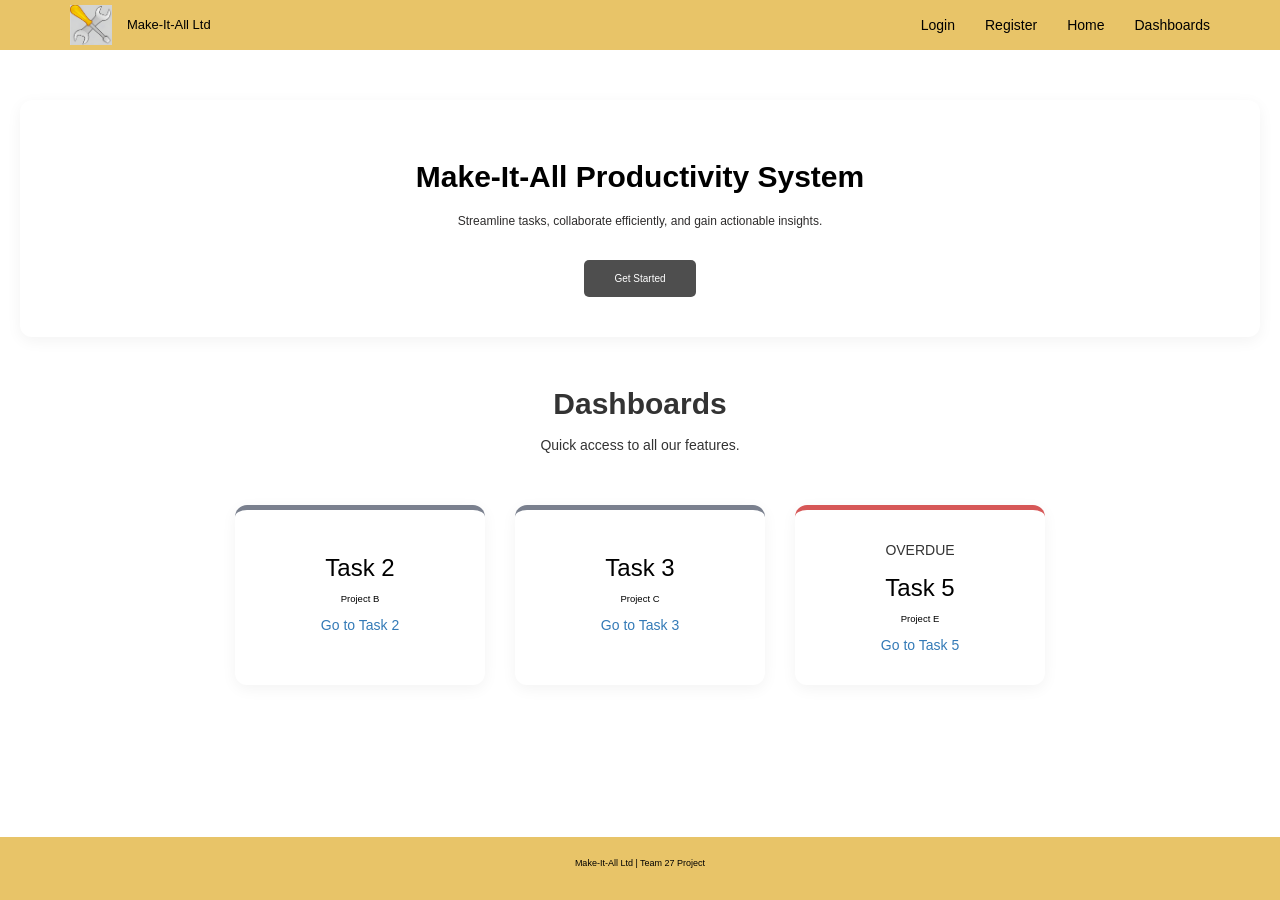
<file: index.html>
<!DOCTYPE html>
<html lang="en">
<head>

    <meta charset="UTF-8">
    <meta name="viewport" content="width=device-width, initial-scale=1.0">
    <title>Make-It-All Productivity System</title>

    <!-- CDNs -->
    <link rel="stylesheet" href="https://maxcdn.bootstrapcdn.com/bootstrap/3.4.1/css/bootstrap.min.css">
    <script src="https://ajax.googleapis.com/ajax/libs/jquery/3.7.1/jquery.min.js"></script>

    <!-- Style Sheet -->
    <link rel="stylesheet" href="frontend/styles/style.css">

</head>
<body>

    <!-- Navbar -->
    <nav class="navbar navbar-default navbar-fixed-top">
        <div class="container">
            <div class="navbar-header">
                <a class="navbar-brand" href="index.html"><img src="assets/MakeItAllLogo.png" width="30" height="30" alt=""></a>
                <a class="navbar-brand" href="index.html">Make-It-All Ltd</a>
            </div>
            <ul class="nav navbar-nav navbar-right">
                <li class="nav-item active"><a href="frontend/pages/login.html" class="nav-btn">Login</a></li>
                <li class="nav-item active"><a href="frontend/pages/register.html" class="nav-btn">Register</a></li>
                <li class="nav-item active"><a href="index.html" class="nav-btn">Home</a></li>
                <li class="nav-item active"><a href="frontend/pages/employee.html" class="nav-btn">Dashboards</a></li>
            </ul>
        </div>
    </nav>

    <!-- Main Content -->
    <div class="flex-grow-1 index-main-content">

        <!-- Hero Grid -->
        <div class="index-hero text-center">
            <h1>Make-It-All Productivity System</h1>
            <p>Streamline tasks, collaborate efficiently, and gain actionable insights.</p>
            <a href="frontend/pages/login.html" class="btn index-btn-dark btn-dark btn-lg">Get Started</a>
        </div>

        <!-- Dashboard Grid -->
        <div class="index-dashboard text-center">
            <h1>Dashboards</h1>
            <p>Quick access to all our features.</p>

            <!-- Dashboard Holder -->
            <div id="index-dashboard-holder" class="text-center">
                <div class="row index-dashboard-row">
                    <div class="col-sm-3 index-dashboard-card grey">
                        <div class="index-icon-placeholder"></div>
                        <h3>Task 2</h3>
                        <p>Project B</p>
                        <a href="frontend/pages/employee.html">Go to Task 2</a>
                    </div>
                    <div class="col-sm-3 index-dashboard-card grey">
                        <div class="index-icon-placeholder"></div>
                        <h3>Task 3</h3>
                        <p>Project C</p>
                        <a href="frontend/pages/employee.html">Go to Task 3</a>
                    </div>
                    <div class="col-sm-3 index-dashboard-card red">
                        <div class="index-icon-placeholder">OVERDUE</div>
                        <h3>Task 5</h3>
                        <p>Project E</p>
                        <a href="frontend/pages/employee.html">Go to Task 5</a>
                    </div>
                </div>
            </div>

        </div>

    </div>

    <!-- Footer -->
    <div class="footer text-center mt-auto">
        <div class="container">
            <p>Make-It-All Ltd | Team 27 Project</p>
        </div>
    </div>

</body>
</html>
</file>
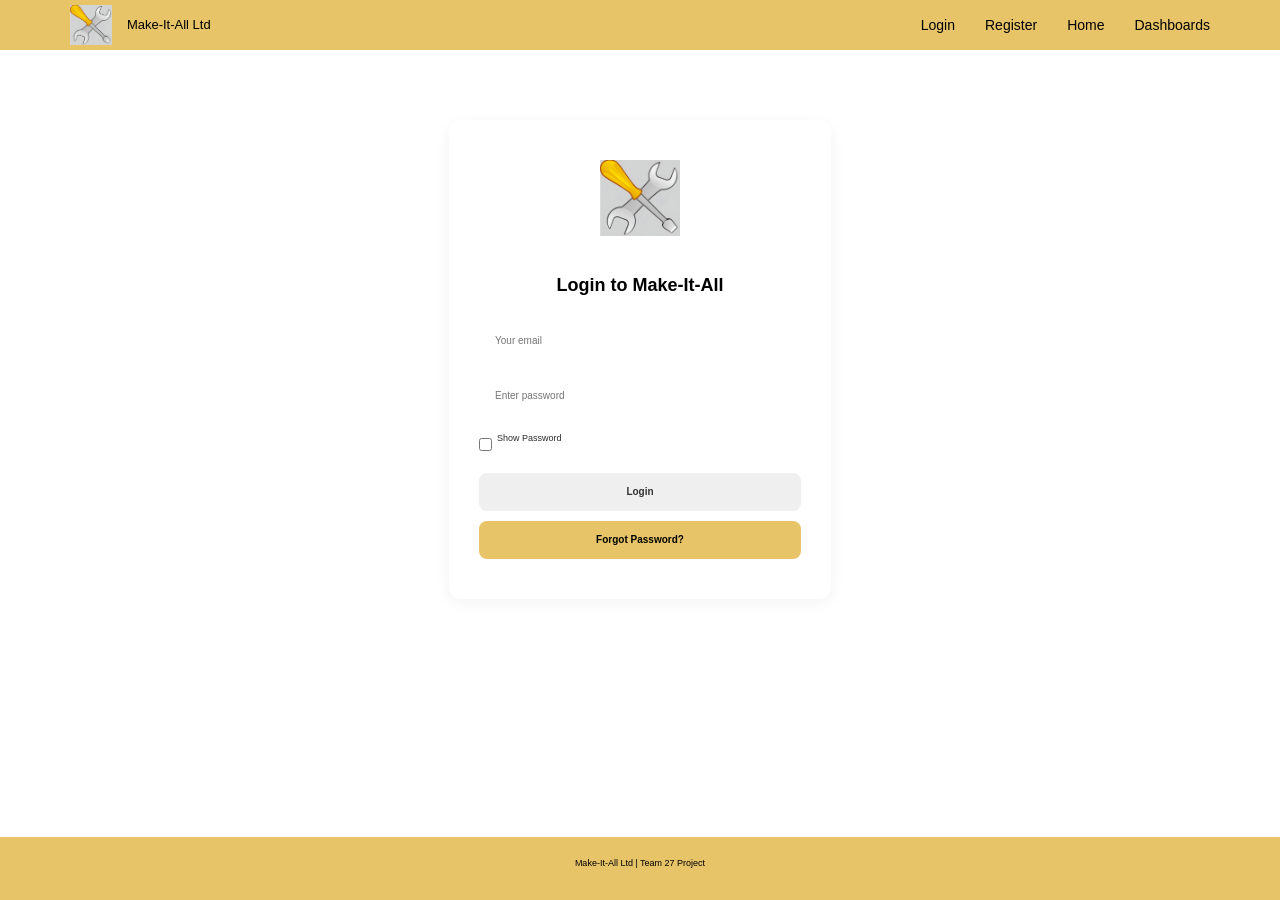
<file: frontend/pages/login.html>
<!DOCTYPE html>
<html lang="en">
<head>

  <meta charset="UTF-8">
  <meta name="viewport" content="width=device-width, initial-scale=1.0">
  <title>Make-It-All | Login</title>

  <!-- CDNs -->
  <link rel="stylesheet" href="https://maxcdn.bootstrapcdn.com/bootstrap/3.4.1/css/bootstrap.min.css">
  <script src="https://ajax.googleapis.com/ajax/libs/jquery/3.7.1/jquery.min.js"></script>

  <!-- Style Sheet -->
  <link rel="stylesheet" href="../../frontend/styles/style.css">

</head>

<body class="d-flex flex-column min-vh-100">

  <!-- Navbar -->
  <nav class="navbar navbar-default navbar-fixed-top">
    <div class="container">
      <div class="navbar-header">
        <a class="navbar-brand" href="../../index.html"><img src="../../assets/MakeItAllLogo.png" width="30" height="30" alt=""></a>
        <a class="navbar-brand" href="../../index.html">Make-It-All Ltd</a>
      </div>
      <ul class="nav navbar-nav navbar-right">
          <li class="nav-item active"><a href="login.html" class="nav-btn">Login</a></li>
          <li class="nav-item active"><a href="register.html" class="nav-btn">Register</a></li>
          <li class="nav-item active"><a href="../../index.html" class="nav-btn">Home</a></li>
          <li class="nav-item active"><a href="employee.html" class="nav-btn">Dashboards</a></li>
      </ul>
    </div>
  </nav>

  <!-- Login Functionality -->
  <div class="security-container">
    <img src="../../assets/MakeItAllLogo.png" alt="Make-It-All logo" class="logo">
    <h2>Login to Make-It-All</h2>

    <form id="loginForm">
      <input type="email" id="email" placeholder="Your email" required>
      <input type="password" id="password" placeholder="Enter password" required>

      <div class="show-password-container" style="text-align:left; margin-bottom:10px;">
        <input type="checkbox" id="showPassword">
        <label for="showPassword">Show Password</label>
      </div>

      <p class="error" id="errorMessage"></p>

      <button type="submit" id="loginButton">Login</button>
      <button type="button" id="forgotPassword" style="margin-top:10px;">
        Forgot Password?
      </button>
    </form>

    <form id="managerForm" style="display:none;">
      <input type="text" id="managerCode" placeholder="Enter your manager code please" required>
      <button type="submit">Submit</button>
      <p class="error" id="managerError"></p>
    </form>
  </div>

  <!-- Footer -->
  <div class="footer text-center mt-auto">
      <div class="container">
          <p>Make-It-All Ltd | Team 27 Project</p>
      </div>
  </div>

  <script>
    const users = {
      "manager@make-it-all.co.uk": { password: "Manager123", role: "Manager", managerCode: "Code123" },
      "employee@make-it-all.co.uk": { password: "Employee123", role: "Employee" }
    };

    let loginAttempts = 0;
    const maxAttempts = 3;
    const lockoutTime = 60;
    let timeRemaining = 0;
    let lockoutTimer = null;

    const loginForm = document.getElementById("loginForm");
    const managerForm = document.getElementById("managerForm");
    const errorMessage = document.getElementById("errorMessage");
    const managerError = document.getElementById("managerError");
    const loginButton = document.getElementById("loginButton");
    const forgotPassword = document.getElementById("forgotPassword");

    document.getElementById("showPassword").addEventListener("change", function() {
      const passwordField = document.getElementById("password");
      passwordField.type = this.checked ? "text" : "password";
    });

    forgotPassword.addEventListener("click", () => {
      alert("The password reset instructions would be sent to your email.");
    });

    function startLockout() {
      timeRemaining = lockoutTime;
      loginButton.disabled = true;
      forgotPassword.disabled = true;
      document.getElementById("email").disabled = true;
      document.getElementById("password").disabled = true;

      lockoutTimer = setInterval(() => {
        errorMessage.textContent = `Too many failed attempts. Account locked for ${timeRemaining} second(s).`;
        timeRemaining--;

        if (timeRemaining < 0) {
          clearInterval(lockoutTimer);
          errorMessage.textContent = "";
          loginButton.disabled = false;
          forgotPassword.disabled = false;
          document.getElementById("email").disabled = false;
          document.getElementById("password").disabled = false;
          loginAttempts = 0;
        }
      }, 1000);
    }

    loginForm.addEventListener("submit", function(e) {
      e.preventDefault();
      const email = document.getElementById("email").value.trim();
      const password = document.getElementById("password").value.trim();

      if (users[email] && users[email].password === password) {
        loginAttempts = 0;
        errorMessage.textContent = "";

        const role = users[email].role;
        if (role === "Manager") {
          loginForm.style.display = "none";
          managerForm.style.display = "block";
          sessionStorage.setItem("tempManager", email);
        } else {
          alert("Successful Login.");
          window.location.href = "employee.html";
        }
      } else {
        loginAttempts++;
        if (loginAttempts >= maxAttempts) {
          startLockout();
        } else {
          const remaining = maxAttempts - loginAttempts;
          errorMessage.textContent = `Invalid email or password. You have ${remaining} attempt(s) remaining.`;
        }
      }
    });

    managerForm.addEventListener("submit", function(e) {
      e.preventDefault();
      const managerCode = document.getElementById("managerCode").value.trim();
      const email = sessionStorage.getItem("tempManager");

      if (email && users[email].managerCode === managerCode) {
        managerError.textContent = "";
        alert("login successful");
        window.location.href = "manager.html";
      } else {
        managerError.textContent = "Invalid manager code.";
      }
    });
  </script>
</body>
</html>
</file>
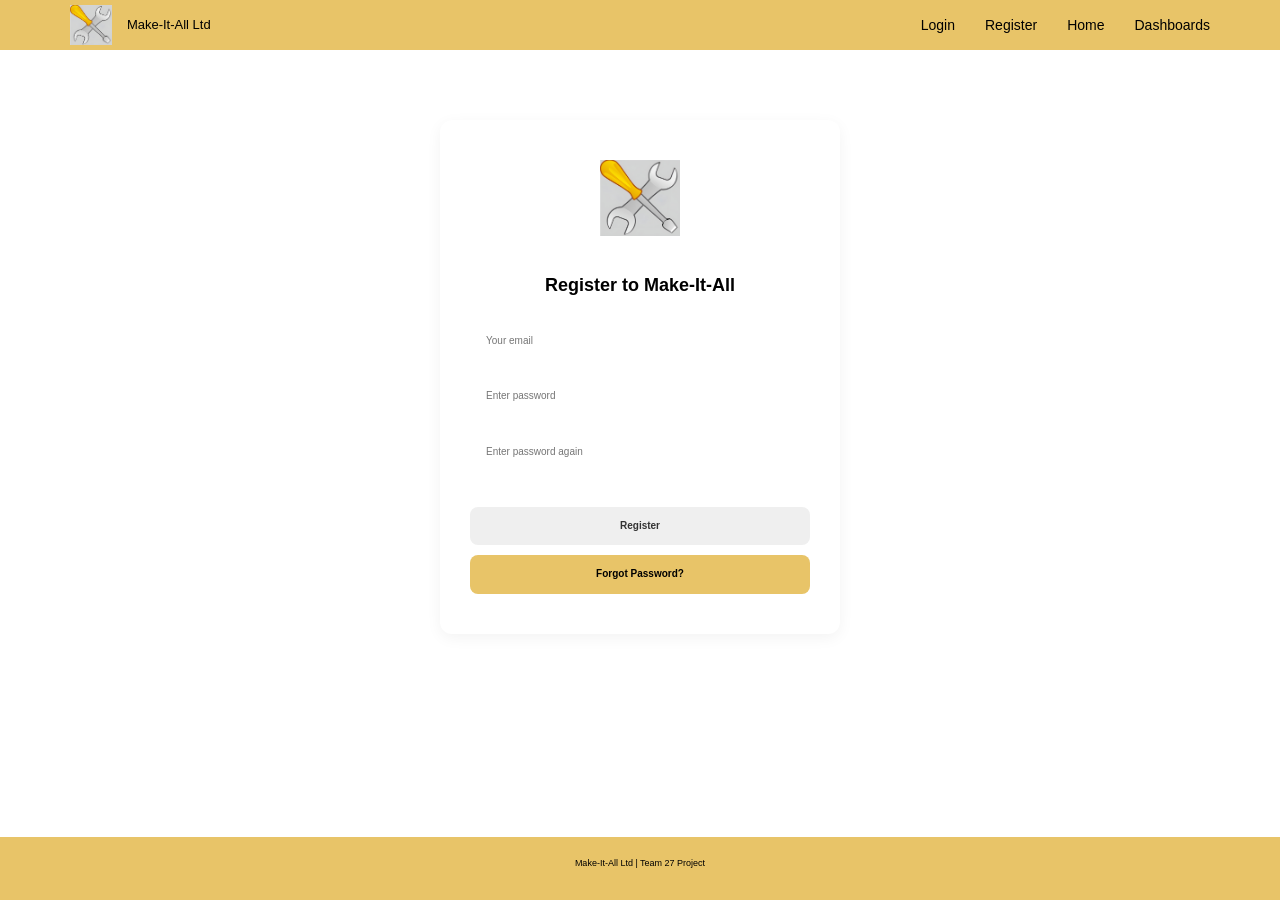
<file: frontend/pages/register.html>
<!DOCTYPE html>
<html lang="en">
<head>

    <meta charset="UTF-8">
    <meta name="viewport" content="width=device-width, initial-scale=1.0">
    <title>Make-It-All | Register</title>

    <!-- CDNs -->
    <link rel="stylesheet" href="https://maxcdn.bootstrapcdn.com/bootstrap/3.4.1/css/bootstrap.min.css">
    <script src="https://ajax.googleapis.com/ajax/libs/jquery/3.7.1/jquery.min.js"></script>

    <!-- Style Sheet -->
    <link rel="stylesheet" href="../../frontend/styles/style.css">

</head>

<body class="d-flex flex-column min-vh-100">

    <!-- Navbar -->
    <nav class="navbar navbar-default navbar-fixed-top">
        <div class="container">
            <div class="navbar-header">
                <a class="navbar-brand" href="../../index.html"><img src="../../assets/MakeItAllLogo.png" width="30" height="30" alt=""></a>
                <a class="navbar-brand" href="../../index.html">Make-It-All Ltd</a>
            </div>
            <ul class="nav navbar-nav navbar-right">
                <li class="nav-item active"><a href="login.html" class="nav-btn">Login</a></li>
                <li class="nav-item active"><a href="register.html" class="nav-btn">Register</a></li>
                <li class="nav-item active"><a href="../../index.html" class="nav-btn">Home</a></li>
                <li class="nav-item active"><a href="employee.html" class="nav-btn">Dashboards</a></li>
            </ul>
      </div>
    </nav>

    <!-- Register Functionality -->
    <div class="security-container">
        <img src="../../assets/MakeItAllLogo.png" alt="Make-It-All logo" class="logo">
        <h2>Register to Make-It-All</h2>

        <form id="registerForm">
            <input type="email" id="email" placeholder="Your email" required>
            <input type="password" id="password" placeholder="Enter password" required>
            <input type="password" id="password-2" placeholder="Enter password again" required>

            <p class="error" id="errorMessage"></p>

            <button type="submit" id="registerButton">Register</button>
            <button type="button" id="forgotPassword" style="margin-top:10px;">Forgot Password?</button>
        </form>

    </div>

    <!-- Footer -->
    <div class="footer text-center mt-auto">
        <div class="container">
            <p>Make-It-All Ltd | Team 27 Project</p>
        </div>
    </div>

    <script>

        const registerForm = document.getElementById("registerForm");
        const registerButton = document.getElementById("registerButton");
        const errorMessage = document.getElementById("errorMessage");

        registerForm.addEventListener("submit", function(e) {
            e.preventDefault();

            const email = document.getElementById("email").value.trim();
            const password = document.getElementById("password").value.trim();
            const password2 = document.getElementById("password-2").value.trim();

            if (email === "" || password === "" || password2 === "") {
                errorMessage.textContent = "Please fill in all fields.";
                return;
            }

            if (password !== password2) {
                errorMessage.textContent = "Passwords do not match.";
                return;
            }

            errorMessage.textContent = "";
            alert("Registration successful! Please log in.");
            window.location.href = "login.html";
        });

    </script>

</body>
</html>
</file>
<file: frontend/styles/style.css>
html, body {
    height: 100%;
    margin: 0;
    font-family: "Helvetica Neue", Helvetica, Arial, sans-serif;
    color: #333;
    display: flex;
    flex-direction: column;
}

/* Recurring Elements CSS - START */

/* Navbar */
.navbar-default {
    background-color: rgb(232, 196, 104);
    border-radius: 0;
    border: none;
    margin: 0;
}

.navbar-default .navbar-brand {
    color: rgb(0, 0, 0);
    font-weight: 500;
    font-size: 1.3rem;
}

.navbar-default .navbar-nav > li > a {
    color: rgb(0, 0, 0);
    font-weight: 500;
    transition: 0.3s;
}

.navbar-default .navbar-nav > li > a:hover,
.navbar-default .navbar-nav > li.active > a {
    color: rgb(0, 0, 0);
    background: transparent;
}

.navbar-header .navbar-brand {
    display: flex;
    align-items: center; 
    gap: 10px;
}

.navbar-header .navbar-brand img {
    display: block;
    height: 40px;
    width: auto;
}

/* Footer */
.footer {
    background-color: rgb(232, 196, 104);
    color: rgb(0, 0, 0);
    padding: 20px 0;
    font-size: 0.9rem;
    width: 100%;
    text-align: center;
    margin-top: auto; /* pushes footer to the bottom if page is short */
}

/* Recurring Elements CSS - END */



/* Index.html CSS - START */

.index-main-content {
    flex: 1;
    padding: 100px 20px 40px 20px;
}

/* Hero */
.index-hero {
    margin-bottom: 50px;
    padding: 40px;
    background-color: rgb(255, 255, 255);
    border-radius: 12px;
    box-shadow: 0 4px 15px rgba(0, 0, 0, 0.05);
}

.index-hero h1 {
    font-size: 3rem;
    font-weight: 700;
    color: rgb(0, 0, 0);
    margin-bottom: 20px;
}

.index-hero p {
    font-size: 1.2rem;
    color: rgb(46, 44, 44);
    margin-bottom: 30px;
}

/* Dashboard  */
.index-dashboard h1 {
    font-size: 3rem;
    font-weight: 700;
    margin-bottom: 15px;
}

.index-dashboard-row {
    display: flex;
    flex-wrap: wrap;
    justify-content: center;
    gap: 30px;
    margin-top: 50px;
}

.index-dashboard-card {
    background: rgb(255, 255, 255);
    border-radius: 12px;
    padding: 30px 15px;
    flex: 1 1 220px;
    max-width: 250px;
    box-shadow: 0 4px 15px rgba(0, 0, 0, 0.05);
    transition: transform 0.3s ease, box-shadow 0.3s ease;
}

.index-dashboard-card:hover {
    transform: translateY(-5px);
    box-shadow: 0 6px 20px rgba(0, 0, 0, 0.1);
}

.index-dashboard-card h3 {
    color: rgb(0, 0, 0);
    margin: 15px 0 10px;
}

.index-dashboard-card p {
    color: rgb(0, 0, 0);
    font-size: 0.95rem;
}

.icon-placeholder {
    font-size: 40px;
    margin-bottom: 15px;
}

/* Buttons */
.index-btn-dark {
    background-color: rgb(78, 78, 78);
    color: rgb(255, 255, 255);
    border: none;
    border-radius: 5px;
    padding: 12px 30px;
    font-size: 1rem;
    transition: 0.3s;
}

.index-btn-dark:hover {
    background-color: rgb(112, 112, 112);
    color: rgb(255, 255, 255);
}

/* Index.html CSS - END */



/* Login.html & Register.html CSS - START */

.security-container {
    max-width: 400px;
    margin: 120px auto 50px auto;
    padding: 40px 30px;
    background-color: rgb(255, 255, 255);
    border-radius: 12px;
    box-shadow: 0 4px 15px rgba(0, 0, 0, 0.05);
    text-align: center;
    font-family: "Helvetica Neue", Helvetica, Arial, sans-serif;
}

.security-container .logo {
    width: 80px;
    height: auto;
    margin-bottom: 20px;
}

.security-container h2 {
    font-size: 1.8rem;
    font-weight: 700;
    color: rgb(0, 0, 0);
    margin-bottom: 25px;
}

.security-container input[type="email"],
.security-container input[type="password"],
.security-container input[type="text"] {
    width: 100%;
    padding: 12px 15px;
    margin-bottom: 15px;
    border: 1px solid rgb(255, 255, 255);
    border-radius: 8px;
    font-size: 1rem;
    box-sizing: border-box;
    transition: border-color 0.3s;
}

.security-container input:focus {
    border-color: rgb(232, 196, 104);
    outline: none;
}

.show-password-container {
    display: flex;
    align-items: center;
    gap: 5px;
    font-size: 0.9rem;
    color: rgb(46, 44, 44);
}

.security-container .error {
    color: rgb(255, 0, 0);
    font-size: 0.9rem;
    margin-bottom: 15px;
}

.security-container button {
    width: 100%;
    padding: 12px;
    margin-top: 5px;
    font-size: 1rem;
    font-weight: 600;
    border: none;
    border-radius: 8px;
    transition: 0.3s;
}

#securityButton {
    background-color: rgb(78, 78, 78);
    color: rgb(255, 255, 255);
}

#securityButton:hover {
    background-color: rgb(112, 112, 112);
}

#forgotPassword {
    background-color: rgb(232, 196, 104);
    color: rgb(0, 0, 0);
}

#forgotPassword:hover {
    background-color: rgb(210, 180, 80);
}

#managerForm {
    margin-top: 20px;
}

/* Login.html CSS - END */



/* Employee Page CSS - START */

#dashboard-dash {
    text-align: center;
    font-size: 3rem;
    font-weight: 700;
    margin-bottom: 10px;
    padding-top: 80px;
    color: rgb(0, 0, 0);
}

.dashboard-projects {
    display: flex;
    justify-content: center;
    align-items: flex-start;
    flex-wrap: wrap;
    gap: 30px;
    margin: 40px 0;
}

.dashboard-project-box {
    border-radius: 12px;
    padding: 30px;
    box-shadow: 0 4px 15px rgba(0, 0, 0, 0.05);
    text-align: center;
    min-width: 220px;
    flex: 1 1 220px;
    max-width: 250px;
    display: flex;
    align-items: center;
    justify-content: center;
}

.dashboard-project-content {
    display: flex;
    flex-direction: column;
    align-items: center;
    justify-content: center;
}

.dashboard-project-content h2 {
    font-size: 1.3rem;
    font-weight: 600;
    margin-bottom: 8px;
    color: rgb(0, 0, 0);
}

.dashboard-project-content h3 {
    font-size: 1.8rem;
    font-weight: 700;
    margin: 0;
}

.dashboard-projects > h2, .dashboard-projects > h3 {
    background: rgb(255, 255, 255);
    border-radius: 12px;
    box-shadow: 0 4px 15px rgba(0, 0, 0, 0.05);
    text-align: center;
}

.blue {
    border-top: 5px solid rgb(100, 130, 207);
}

.green {
    border-top: 5px solid rgb(132, 223, 113);
}

.red {
    border-top: 5px solid rgb(214, 87, 87);
}

.grey {
    border-top: 5px solid rgb(122, 128, 142);
}

.dashboard-task-section {
    display: flex;
    justify-content: space-between;
    gap: 20px;
    padding-left: 20px;
    padding-right: 20px;
}

.dashboard-task-section .card {
    flex: 1;
}

.dashboard-filter-section {
    display: flex;
    justify-content: center;
    align-items: flex-start;
    gap: 20px;
    flex-wrap: wrap;
    padding: 20px;
}

.dashboard-filter-section .card,
.dashboard-filter-section .dashboard-filter-box {
    flex: 1;
    background: rgb(255, 255, 255);
    border-radius: 12px;
    box-shadow: 0 4px 15px rgba(0, 0, 0, 0.05);
    padding: 30px;
    max-width: 900px;
}

.dashboard-filter-box {
    margin: 0; 
    width: auto;
}

.dashboard-filter-header h2 {
    font-size: 1.5rem;
    font-weight: 600;
    margin-bottom: 20px;
    color: #000;
    text-align: left;
}

.applyBtn {
    width: auto;
    padding: 10px 20px;
    border-radius: 6px;
    background-color: #0d6efd;
    color: rgb(255, 255, 255);
    font-weight: 500;
    border: none;
    transition: 0.3s;
}

#dashboard-filter-title {
    font-size: 2rem;
    font-weight: 700;
    color: rgb(0, 0, 0);
}

.dashboard-filter-body {
    display: flex;
    flex-direction: column;
    align-items: flex-start;
    margin-bottom: 25px;
}

label {
    font-weight: 500;
    margin-bottom: 8px;
}

select {
    width: 100%;
    padding: 10px 12px;
    border-radius: 8px;
    border: 1px solid rgb(205, 205, 205);
    font-size: 1rem;
    background-color: rgb(255, 255, 255);
}

.applyBtn {
    display: block;
    width: 100%;
    max-width: 220px;
    margin: 10px auto 0;
    padding: 12px 20px;
    border: none;
    border-radius: 8px;
    background-color: rgb(78, 78, 78);
    color: rgb(255, 255, 255);
    font-size: 1rem;
    font-weight: 500;
    transition: 0.3s;
}

.applyBtn:hover {
    background-color: rgb(112, 112, 112);
}

.dashboard-task-section .card {
    background: rgb(255, 255, 255);
    border-radius: 12px;
    box-shadow: 0 4px 15px rgba(0, 0, 0, 0.05);
    width: 80%;
    max-width: 900px;
    margin: 0 auto 40px;
    padding: 30px;
}

.dashboard-task-section .card-title {
    font-weight: 600;
    font-size: 1.5rem;
    color: rgb(0, 0, 0);
}

.charts {
    display: flex;
    justify-content: center;
    flex-wrap: wrap;
    gap: 40px;
    margin: 40px 0 80px;
    padding: 0 20px;
}

.progressChart {
    background-color: rgb(255, 255, 255);
    border-radius: 12px;
    box-shadow: 0 4px 15px rgba(0, 0, 0, 0.05);
    padding: 30px;
    width: 100%;
    max-width: 500px;
    text-align: center;
}

.progressChart h2 {
    font-size: 1.5rem;
    font-weight: 600;
    margin-bottom: 25px;
    color: rgb(0, 0, 0);
}

/* Employee Page CSS - END */



/* Manager Page CSS - START */

#manager-table {
  background: rgb(255, 255, 255);
  border-radius: 12px;
  box-shadow: 0 4px 15px rgba(0, 0, 0, 0.05);
  overflow: hidden;
}

#manager-table th {
  background-color: #0d6efd;
  color: rgb(255, 255, 255);
  text-align: center;
  font-weight: 600;
}

#manager-table td {
  text-align: center;
  vertical-align: middle;
}

#manager-table-title {
  font-size: 1.4rem;
  font-weight: 600;
  color: rgb(0, 0, 0);
  margin-bottom: 20px;
}

#manager-tasks .list-group-item {
  background-color: rgb(255, 255, 255);
  border-radius: 10px !important;
  border: 1px solid #ddd !important;
  margin-bottom: 10px;
  padding: 16px 20px;
  box-shadow: 0 3px 12px rgba(0, 0, 0, 0.06);
  transition: transform 0.2s ease, box-shadow 0.2s ease;
}

#manager-tasks .list-group-item:hover {
  transform: translateY(-3px);
  box-shadow: 0 5px 16px rgba(0, 0, 0, 0.1);
}

#manager-tasks .list-group-item strong {
  font-size: 1.2rem;
}

#manager-tasks .list-group-item small {
  font-size: 1rem;
}

#manager-tasks .list-group-item.bg-light.border-danger {
  border-left: 5px solid #dc3545 !important;
}

#manager-tasks .list-group-item .text-danger {
  font-weight: 600;
}

#manager-chart canvas {
  max-width: 100%;
}

#manager-chart .mb-4 canvas {
  background-color: rgb(255, 255, 255);
  border-radius: 12px;
  padding: 25px;
  box-shadow: 0 4px 15px rgba(0, 0, 0, 0.05);
}

#manager-chart .mb-4 h5 {
  font-size: 1.4rem;
  font-weight: 600;
  color: rgb(0, 0, 0);
  margin-bottom: 20px;
  text-align: center;
}

/* Manager Page CSS - END */
</file>
